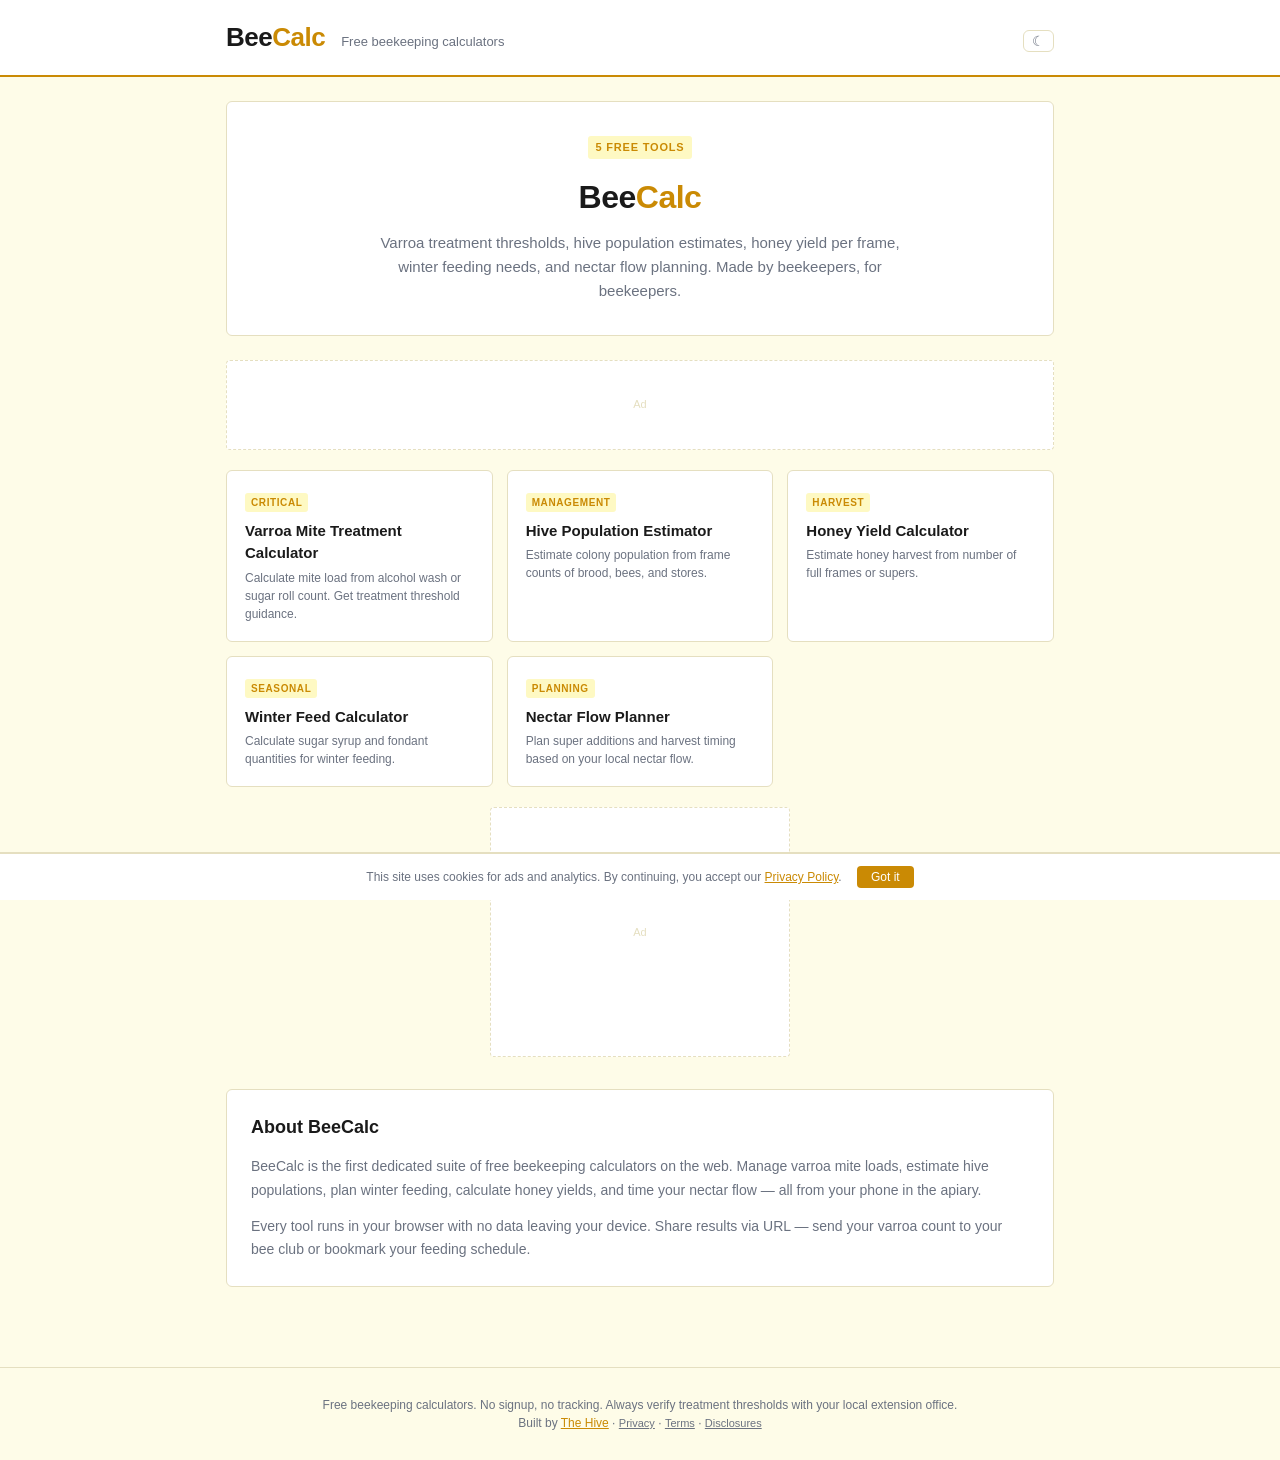
<file: index.html>
<!DOCTYPE html>
<html lang="en">
<head>
<meta charset="UTF-8">
<meta name="viewport" content="width=device-width, initial-scale=1.0">
<title>BeeCalc — Free Beekeeping Calculators</title>
<meta name="description" content="Free beekeeping calculators: varroa mite treatment, hive population, honey yield, winter feed, and nectar flow timing. No signup. Built for beekeepers.">
<meta property="og:title" content="BeeCalc — Free Beekeeping Calculators">
<meta property="og:description" content="Free beekeeping calculators: varroa mite treatment, hive population, honey yield, winter feed, and nectar flow timing. No signup. Built for beekeepers.">
<meta name="robots" content="index, follow">
<link rel="canonical" href="https://thehivemakes.github.io/hive-bee-calc/">
<!-- ADSENSE PLACEHOLDER -->
<!-- <script async src="https://pagead2.googlesyndication.com/pagead/js/adsbygoogle.js?client=ca-pub-XXXXXXXXXXXXXXXX" crossorigin="anonymous"></script> -->
<link rel="stylesheet" href="style.css">
<script type="application/ld+json">
{
  "@context": "https://schema.org",
  "@type": "WebSite",
  "name": "BeeCalc",
  "url": "https://thehivemakes.github.io/hive-bee-calc/",
  "description": "Free beekeeping calculators: varroa mite treatment, hive population, honey yield, winter feed, and nectar flow timing. No signup. Built for beekeepers."
}
</script>
</head>
<body>
<header>
  <div class="header-inner">
    <div class="logo">Bee<span>Calc</span></div>
    <div class="tagline">Free beekeeping calculators</div><button onclick="toggleTheme()" style="background:none;border:1px solid var(--border);border-radius:6px;padding:2px 8px;color:var(--muted);cursor:pointer;font-size:14px;margin-left:auto;" aria-label="Toggle dark mode">&#9790;</button>
  </div>
</header>
<main>
  <div class="hero">
    <div class="badge">5 Free Tools</div>
    <h1>Bee<span>Calc</span></h1>
    <p>Varroa treatment thresholds, hive population estimates, honey yield per frame, winter feeding needs, and nectar flow planning. Made by beekeepers, for beekeepers.</p>
  </div>
  <div class="ad-leaderboard" id="ad-top">Ad</div>
  <div class="tools-grid">
    <a href="varroa.html" class="tool-card">
      <div class="tool-card-tag">Critical</div>
      <h3>Varroa Mite Treatment Calculator</h3>
      <p>Calculate mite load from alcohol wash or sugar roll count. Get treatment threshold guidance.</p>
    </a>
    <a href="hive-population.html" class="tool-card">
      <div class="tool-card-tag">Management</div>
      <h3>Hive Population Estimator</h3>
      <p>Estimate colony population from frame counts of brood, bees, and stores.</p>
    </a>
    <a href="honey-yield.html" class="tool-card">
      <div class="tool-card-tag">Harvest</div>
      <h3>Honey Yield Calculator</h3>
      <p>Estimate honey harvest from number of full frames or supers.</p>
    </a>
    <a href="winter-feed.html" class="tool-card">
      <div class="tool-card-tag">Seasonal</div>
      <h3>Winter Feed Calculator</h3>
      <p>Calculate sugar syrup and fondant quantities for winter feeding.</p>
    </a>
    <a href="nectar-flow.html" class="tool-card">
      <div class="tool-card-tag">Planning</div>
      <h3>Nectar Flow Planner</h3>
      <p>Plan super additions and harvest timing based on your local nectar flow.</p>
    </a>
  </div>
  <div class="ad-rectangle" id="ad-mid">Ad</div>
  <div class="seo-section">
    <h2>About BeeCalc</h2>
    <p>BeeCalc is the first dedicated suite of free beekeeping calculators on the web. Manage varroa mite loads, estimate hive populations, plan winter feeding, calculate honey yields, and time your nectar flow — all from your phone in the apiary.</p><p>Every tool runs in your browser with no data leaving your device. Share results via URL — send your varroa count to your bee club or bookmark your feeding schedule.</p>
  </div>
</main>
<footer>
  Free beekeeping calculators. No signup, no tracking. Always verify treatment thresholds with your local extension office.
  <br>Built by <a href="https://thehivemakes.com" style="color:var(--accent)">The Hive</a> · <a href="https://thehivemakes.com/privacy.html" style="color:var(--muted);font-size:11px;">Privacy</a> · <a href="https://thehivemakes.com/terms.html" style="color:var(--muted);font-size:11px;">Terms</a> · <a href="https://thehivemakes.com/disclosures.html" style="color:var(--muted);font-size:11px;">Disclosures</a>
</footer>
<div id="cookie-banner" style="display:none;position:fixed;bottom:0;left:0;right:0;background:var(--card-bg);border-top:2px solid var(--border);padding:12px 16px;font-size:12px;color:var(--muted);text-align:center;z-index:9999;">This site uses cookies for ads and analytics. By continuing, you accept our <a href="https://thehivemakes.com/privacy.html" style="color:var(--accent)">Privacy Policy</a>. <button onclick="document.getElementById('cookie-banner').style.display='none';localStorage.setItem('cookie-ok','1');" style="margin-left:12px;padding:4px 14px;background:var(--accent);color:#fff;border:none;border-radius:4px;cursor:pointer;font-size:12px;">Got it</button></div>
<script>if(!localStorage.getItem('cookie-ok'))document.getElementById('cookie-banner').style.display='block';</script>
</body>
</html>
</file>
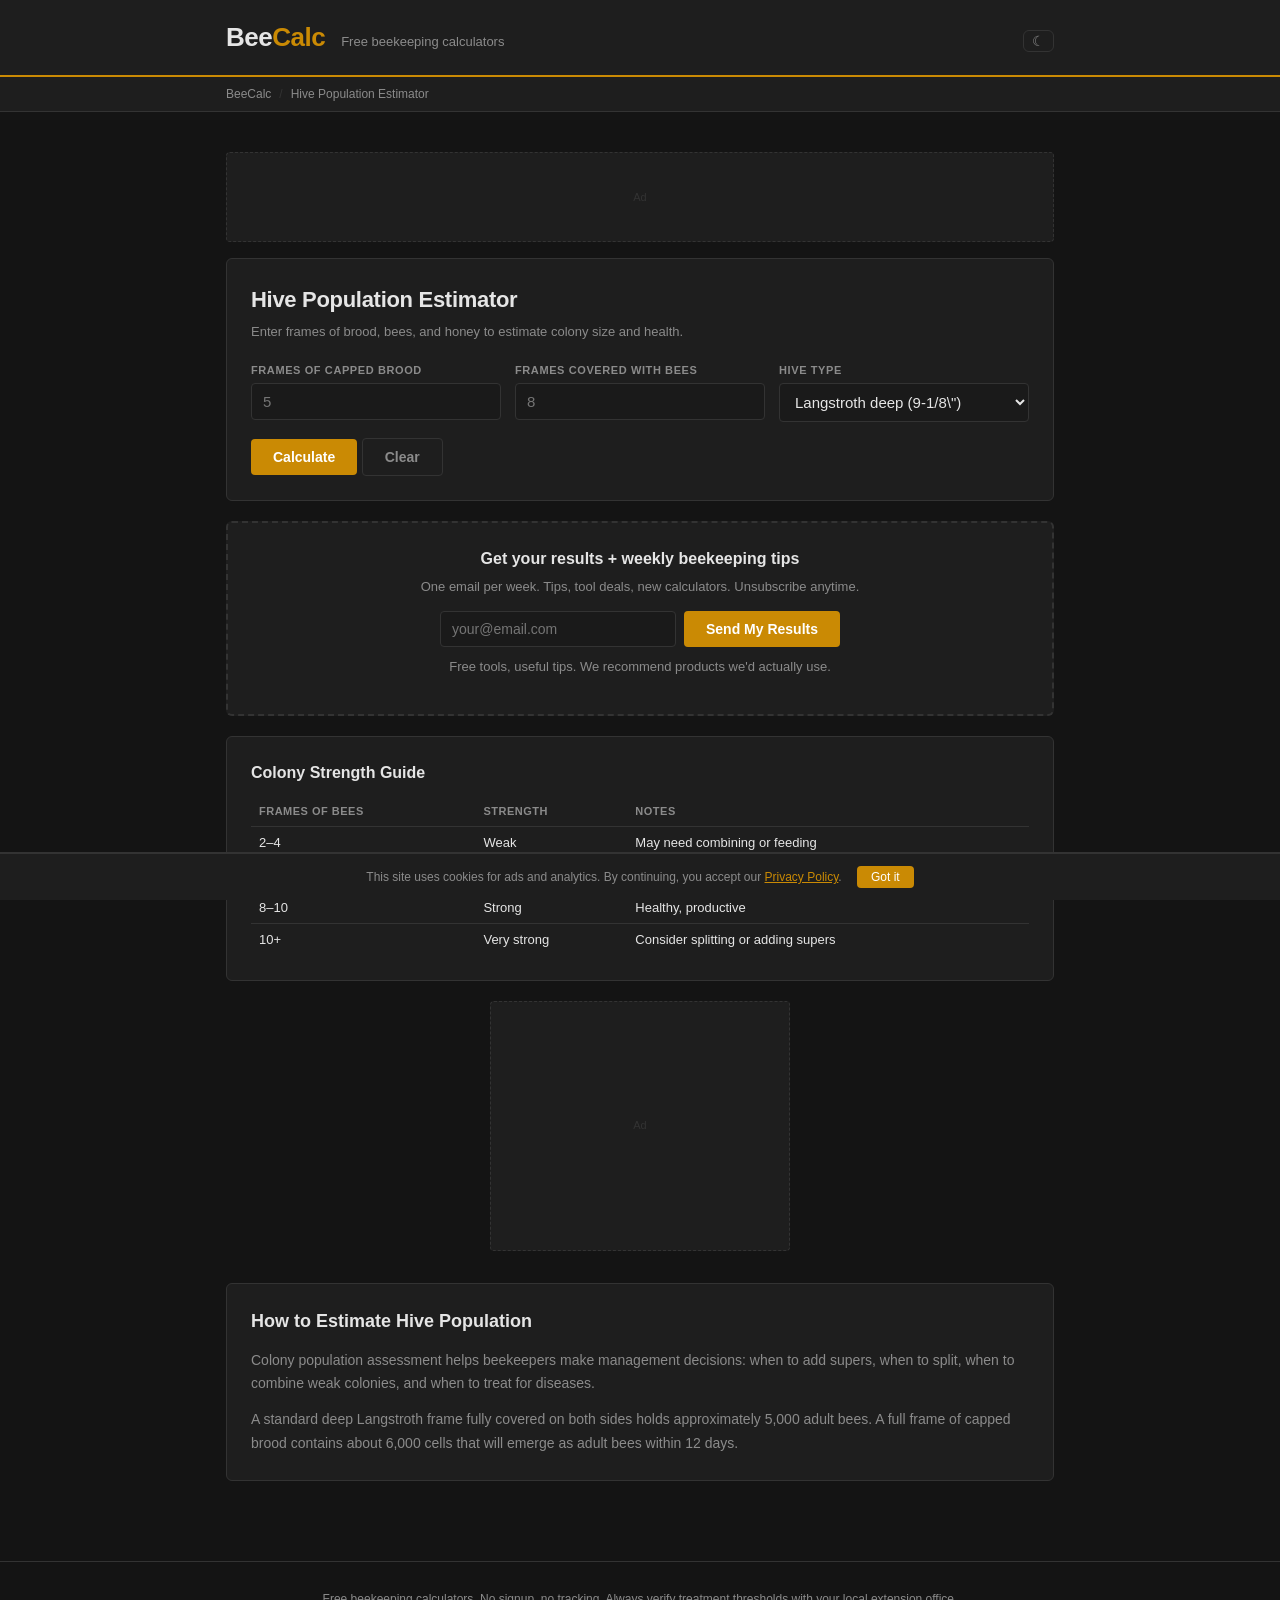
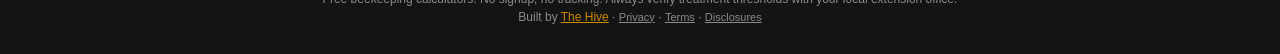
<file: hive-population.html>
<!DOCTYPE html>
<html lang="en">
<head>
<meta charset="UTF-8">
<meta name="viewport" content="width=device-width, initial-scale=1.0">
<title>Hive Population Estimator — BeeCalc</title>
<meta name="description" content="Hive population calculator. Estimate colony size from frame counts. Brood pattern, adult bees, and stores assessment. Free beekeeping tool.">
<meta property="og:title" content="Hive Population Estimator — BeeCalc">
<meta property="og:description" content="Hive population calculator. Estimate colony size from frame counts. Brood pattern, adult bees, and stores assessment. Free beekeeping tool.">
<meta name="robots" content="index, follow">
<link rel="canonical" href="https://thehivemakes.github.io/hive-bee-calc/hive-population.html">
<link rel="stylesheet" href="style.css">
<script src="js/calc-core.js"></script>
<script type="application/ld+json">
{
  "@context": "https://schema.org",
  "@type": "WebApplication",
  "name": "Hive Population Estimator",
  "url": "https://thehivemakes.github.io/hive-bee-calc/hive-population.html",
  "description": "Hive population calculator. Estimate colony size from frame counts. Brood pattern, adult bees, and stores assessment. Free beekeeping tool.",
  "applicationCategory": "UtilityApplication",
  "operatingSystem": "Any"
}
</script>
</head>
<body>
<header><div class="header-inner"><div class="logo">Bee<span>Calc</span></div><div class="tagline">Free beekeeping calculators</div><button onclick="toggleTheme()" style="background:none;border:1px solid var(--border);border-radius:6px;padding:2px 8px;color:var(--muted);cursor:pointer;font-size:14px;margin-left:auto;" aria-label="Toggle dark mode">&#9790;</button></div></header>
<nav><div class="nav-inner"><a href="index.html">BeeCalc</a><span class="sep">/</span><span>Hive Population Estimator</span></div></nav>
<main>
  <div class="ad-leaderboard" id="ad-top">Ad</div>
  <div class="card">
    <h1>Hive Population Estimator</h1>
    <p class="subtitle">Enter frames of brood, bees, and honey to estimate colony size and health.</p>
    <div class="form-grid">
      <div class="field">
        <label for="frames_brood">Frames of capped brood</label>
        <input type="number" id="frames_brood" min="0" step="0.5" placeholder="5">
      </div>
      <div class="field">
        <label for="frames_bees">Frames covered with bees</label>
        <input type="number" id="frames_bees" min="0" step="0.5" placeholder="8">
      </div>
      <div class="field">
        <label for="hive_type">Hive type</label>
        <select id="hive_type"><option value="deep">Langstroth deep (9-1/8\")</option><option value="medium">Langstroth medium (6-5/8\")</option><option value="top">Top bar</option></select>
      </div>
    </div>
    <button class="btn btn-primary" onclick="calculate()">Calculate</button>
    <button class="btn btn-ghost" onclick="clearAll()">Clear</button>
    <div class="result" id="result">
      <div class="result-row">
        <span class="result-label">Estimated adult bees</span>
        <span class="result-value" id="pop-adults">—</span>
      </div>
      <div class="result-row">
        <span class="result-label">Estimated brood cells</span>
        <span class="result-value" id="pop-brood">—</span>
      </div>
      <div class="result-row">
        <span class="result-label">Bees emerging in 12 days</span>
        <span class="result-value" id="pop-emerging">—</span>
      </div>
      <div class="result-row">
        <span class="result-label">Colony strength</span>
        <span class="result-value" id="pop-strength">—</span>
      </div>
      <div class="result-note">Deep frame: ~2,500 bees per side when fully covered (~5,000 per frame). ~6,000 cells per deep frame of capped brood. Medium frames are ~60% of deep frame values.</div>
      <div class="shop-links" style="margin-top:12px;padding-top:10px;border-top:1px solid var(--border);font-size:12px;color:var(--muted);">&#128722; Shop related: <a href="https://www.ebay.com/sch/i.html?_nkw=beekeeping+starter+kit&mkcid=1&mkrid=711-53200-19255-0&campid=5339147838&toolid=10001" target="_blank" rel="noopener" style="color:var(--accent);text-decoration:none;font-weight:600;">Beekeeping kits</a> &middot; <a href="https://www.ebay.com/sch/i.html?_nkw=beekeeping+suit&mkcid=1&mkrid=711-53200-19255-0&campid=5339147838&toolid=10001" target="_blank" rel="noopener" style="color:var(--accent);text-decoration:none;font-weight:600;">Bee suits</a> &middot; <a href="https://www.ebay.com/sch/i.html?_nkw=hive+tool+smoker&mkcid=1&mkrid=711-53200-19255-0&campid=5339147838&toolid=10001" target="_blank" rel="noopener" style="color:var(--accent);text-decoration:none;font-weight:600;">Hive tools</a><br><span style="font-size:10px;opacity:0.7;">Affiliate links — we may earn a commission at no cost to you. <a href="https://thehivemakes.com/disclosures.html" target="_blank" style="color:var(--muted);">Learn more</a></span></div>
    </div>
  </div>
  <div class="card email-capture">
    <h2>Get your results + weekly beekeeping tips</h2>
    <p>One email per week. Tips, tool deals, new calculators. Unsubscribe anytime.</p>
    <form method="POST" action="https://buttondown.com/api/emails/embed-subscribe/thehivemakes" class="capture-form">
      <input type="email" name="email" placeholder="your@email.com" required>
      <input type="hidden" name="tag" value="bee">
      <input type="hidden" name="metadata__source" value="hive-population">
      <button type="submit" class="btn btn-primary">Send My Results</button>
    </form>
    <p class="capture-note">Free tools, useful tips. We recommend products we'd actually use.</p>
  </div>
  <div class="card">
    <h2 style="font-size:16px;font-weight:700;margin-bottom:12px;">Colony Strength Guide</h2>
    <table class="ref-table" id="ref-table">
      <thead><tr><th>Frames of Bees</th><th>Strength</th><th>Notes</th></tr></thead>
      <tbody>
        <tr><td>2–4</td><td>Weak</td><td>May need combining or feeding</td></tr>
        <tr><td>5–7</td><td>Moderate</td><td>Building or post-swarm</td></tr>
        <tr><td>8–10</td><td>Strong</td><td>Healthy, productive</td></tr>
        <tr><td>10+</td><td>Very strong</td><td>Consider splitting or adding supers</td></tr>
      </tbody>
    </table>
  </div>
  <div class="ad-rectangle" id="ad-mid">Ad</div>
  <div class="seo-section">
    <h2>How to Estimate Hive Population</h2>
    <p>Colony population assessment helps beekeepers make management decisions: when to add supers, when to split, when to combine weak colonies, and when to treat for diseases.</p>
    <p>A standard deep Langstroth frame fully covered on both sides holds approximately 5,000 adult bees. A full frame of capped brood contains about 6,000 cells that will emerge as adult bees within 12 days.</p>
  </div>
</main>
<footer>Free beekeeping calculators. No signup, no tracking. Always verify treatment thresholds with your local extension office.<br>Built by <a href="https://thehivemakes.com" style="color:var(--accent)">The Hive</a> · <a href="https://thehivemakes.com/privacy.html" style="color:var(--muted);font-size:11px;">Privacy</a> · <a href="https://thehivemakes.com/terms.html" style="color:var(--muted);font-size:11px;">Terms</a> · <a href="https://thehivemakes.com/disclosures.html" style="color:var(--muted);font-size:11px;">Disclosures</a></footer>
<div id="cookie-banner" style="display:none;position:fixed;bottom:0;left:0;right:0;background:var(--card-bg);border-top:2px solid var(--border);padding:12px 16px;font-size:12px;color:var(--muted);text-align:center;z-index:9999;">This site uses cookies for ads and analytics. By continuing, you accept our <a href="https://thehivemakes.com/privacy.html" style="color:var(--accent)">Privacy Policy</a>. <button onclick="document.getElementById('cookie-banner').style.display='none';localStorage.setItem('cookie-ok','1');" style="margin-left:12px;padding:4px 14px;background:var(--accent);color:#fff;border:none;border-radius:4px;cursor:pointer;font-size:12px;">Got it</button></div>
<script>if(!localStorage.getItem('cookie-ok'))document.getElementById('cookie-banner').style.display='block';</script>
<script>

function calculate() {
  const brood = CalcCore.get('frames_brood');
  const bees = CalcCore.get('frames_bees');
  const type = CalcCore.getSelect('hive_type');
  if (isNaN(bees)||bees<0) return;

  const mult = type === 'deep' ? 1.0 : type === 'medium' ? 0.6 : 0.5;
  const beesPerFrame = 5000 * mult;
  const cellsPerFrame = 6000 * mult;

  const adults = Math.round(bees * beesPerFrame);
  const broodCells = Math.round((brood || 0) * cellsPerFrame);
  const emerging = Math.round(broodCells * 0.9);

  let strength;
  if (bees <= 4) strength = 'Weak \u2014 consider feeding, combining, or requeening';
  else if (bees <= 7) strength = 'Moderate \u2014 building or recovering, monitor closely';
  else if (bees <= 10) strength = 'Strong \u2014 healthy and productive';
  else strength = 'Very strong \u2014 consider adding supers or splitting';

  CalcCore.set('pop-adults', CalcCore.fmtInt(adults) + ' bees');
  CalcCore.set('pop-brood', CalcCore.fmtInt(broodCells) + ' cells');
  CalcCore.set('pop-emerging', '~' + CalcCore.fmtInt(emerging) + ' bees in next 12 days');
  CalcCore.set('pop-strength', strength);
  CalcCore.showResult();
  CalcCore.saveParams(['frames_brood','frames_bees','hive_type']);
}

function clearAll() {
  ["frames_brood", "frames_bees", "hive_type"].forEach(id => {
    const el = document.getElementById(id);
    if (el) el.value = el.defaultValue || '';
  });
  document.getElementById('result').classList.remove('visible');
  history.replaceState(null, '', window.location.pathname);
}

document.addEventListener('DOMContentLoaded', () => { if (window.location.search) calculate(); });
</script>
</body>
</html>
</file>
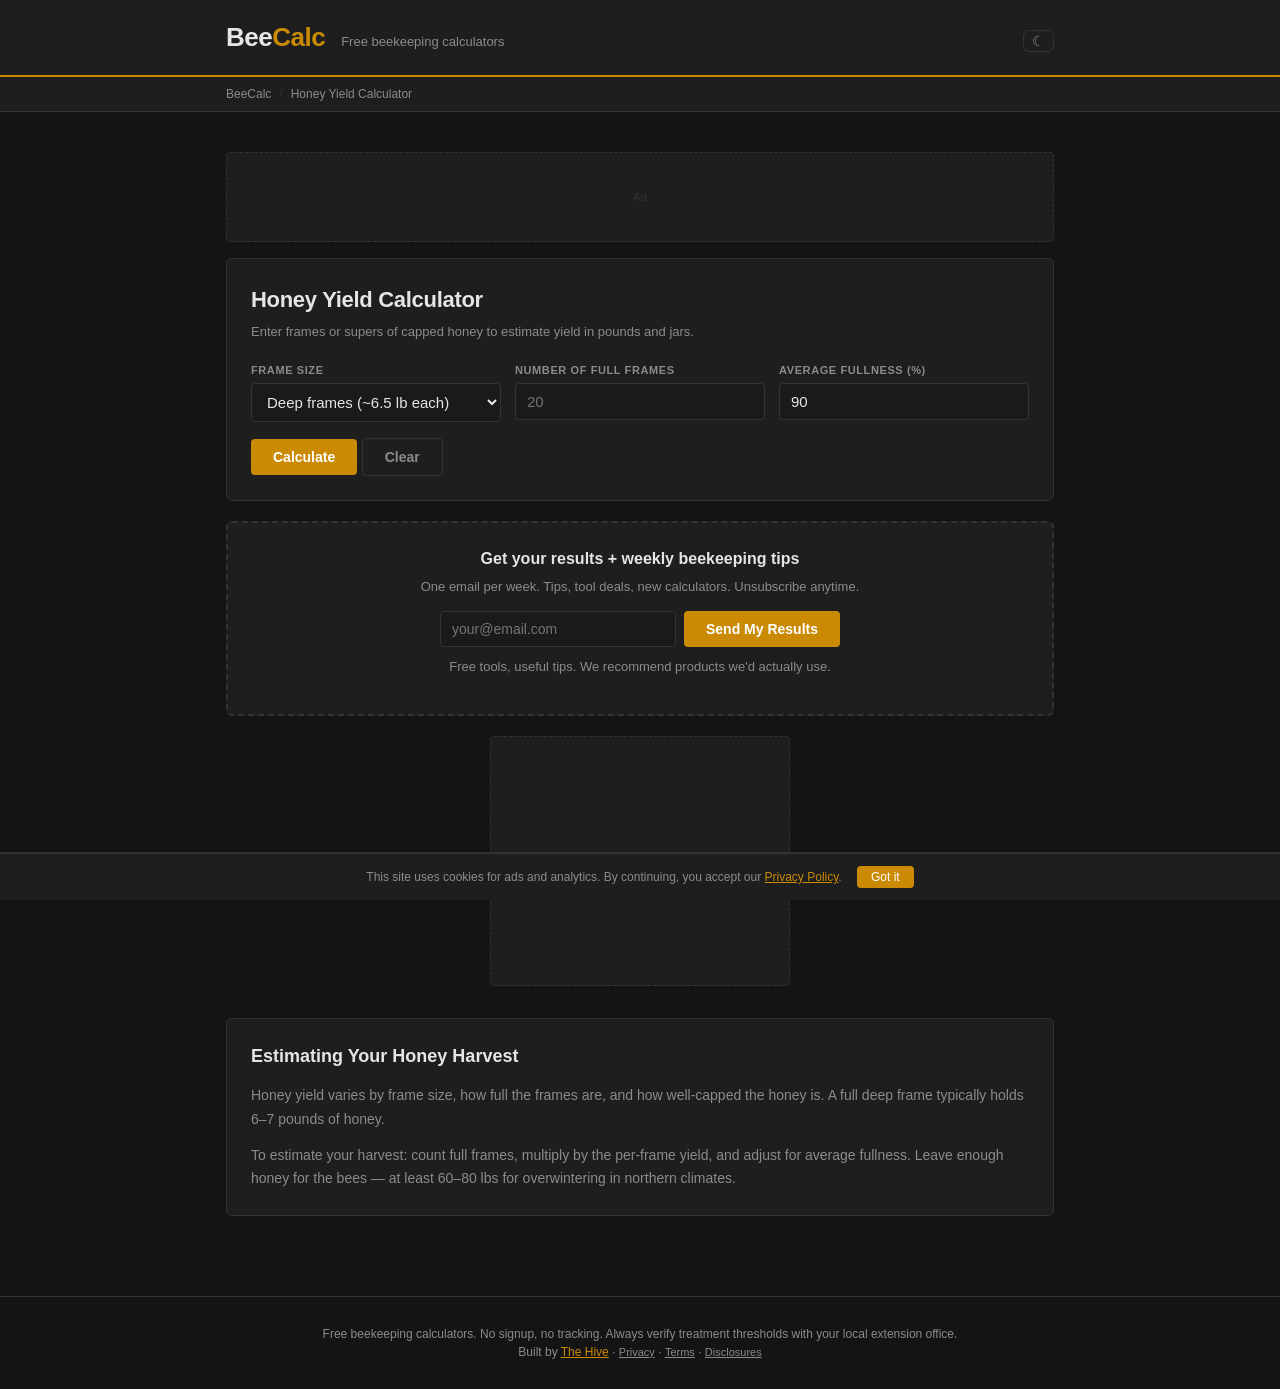
<file: honey-yield.html>
<!DOCTYPE html>
<html lang="en">
<head>
<meta charset="UTF-8">
<meta name="viewport" content="width=device-width, initial-scale=1.0">
<title>Honey Yield Calculator — BeeCalc</title>
<meta name="description" content="Honey yield calculator. Estimate pounds of honey from frame and super counts. Calculate jar quantities. Free beekeeping tool.">
<meta property="og:title" content="Honey Yield Calculator — BeeCalc">
<meta property="og:description" content="Honey yield calculator. Estimate pounds of honey from frame and super counts. Calculate jar quantities. Free beekeeping tool.">
<meta name="robots" content="index, follow">
<link rel="canonical" href="https://thehivemakes.github.io/hive-bee-calc/honey-yield.html">
<link rel="stylesheet" href="style.css">
<script src="js/calc-core.js"></script>
<script type="application/ld+json">
{
  "@context": "https://schema.org",
  "@type": "WebApplication",
  "name": "Honey Yield Calculator",
  "url": "https://thehivemakes.github.io/hive-bee-calc/honey-yield.html",
  "description": "Honey yield calculator. Estimate pounds of honey from frame and super counts. Calculate jar quantities. Free beekeeping tool.",
  "applicationCategory": "UtilityApplication",
  "operatingSystem": "Any"
}
</script>
</head>
<body>
<header><div class="header-inner"><div class="logo">Bee<span>Calc</span></div><div class="tagline">Free beekeeping calculators</div><button onclick="toggleTheme()" style="background:none;border:1px solid var(--border);border-radius:6px;padding:2px 8px;color:var(--muted);cursor:pointer;font-size:14px;margin-left:auto;" aria-label="Toggle dark mode">&#9790;</button></div></header>
<nav><div class="nav-inner"><a href="index.html">BeeCalc</a><span class="sep">/</span><span>Honey Yield Calculator</span></div></nav>
<main>
  <div class="ad-leaderboard" id="ad-top">Ad</div>
  <div class="card">
    <h1>Honey Yield Calculator</h1>
    <p class="subtitle">Enter frames or supers of capped honey to estimate yield in pounds and jars.</p>
    <div class="form-grid">
      <div class="field">
        <label for="frame_type">Frame size</label>
        <select id="frame_type"><option value="deep">Deep frames (~6.5 lb each)</option><option value="medium">Medium frames (~4 lb each)</option><option value="shallow">Shallow frames (~2.5 lb each)</option></select>
      </div>
      <div class="field">
        <label for="num_frames">Number of full frames</label>
        <input type="number" id="num_frames" min="1" step="1" placeholder="20">
      </div>
      <div class="field">
        <label for="fullness">Average fullness (%)</label>
        <input type="number" id="fullness" step="5" placeholder="90" value="90">
      </div>
    </div>
    <button class="btn btn-primary" onclick="calculate()">Calculate</button>
    <button class="btn btn-ghost" onclick="clearAll()">Clear</button>
    <div class="result" id="result">
      <div class="result-row">
        <span class="result-label">Estimated honey (lbs)</span>
        <span class="result-value" id="hy-lbs">—</span>
      </div>
      <div class="result-row">
        <span class="result-label">Estimated honey (kg)</span>
        <span class="result-value" id="hy-kg">—</span>
      </div>
      <div class="result-row">
        <span class="result-label">Jars (1 lb / 16 oz)</span>
        <span class="result-value" id="hy-jars-1lb">—</span>
      </div>
      <div class="result-row">
        <span class="result-label">Jars (12 oz)</span>
        <span class="result-value" id="hy-jars-12oz">—</span>
      </div>
      <div class="result-row">
        <span class="result-label">Jars (8 oz bears)</span>
        <span class="result-value" id="hy-jars-8oz">—</span>
      </div>
      <div class="result-note">Typical yield per deep frame: 6–7 lbs. Medium: 3.5–4.5 lbs. Shallow: 2–3 lbs. These assume well-capped frames. Honey weighs about 12 lbs per gallon.</div>
      <div class="shop-links" style="margin-top:12px;padding-top:10px;border-top:1px solid var(--border);font-size:12px;color:var(--muted);">&#128722; Shop related: <a href="https://www.ebay.com/sch/i.html?_nkw=beekeeping+starter+kit&mkcid=1&mkrid=711-53200-19255-0&campid=5339147838&toolid=10001" target="_blank" rel="noopener" style="color:var(--accent);text-decoration:none;font-weight:600;">Beekeeping kits</a> &middot; <a href="https://www.ebay.com/sch/i.html?_nkw=beekeeping+suit&mkcid=1&mkrid=711-53200-19255-0&campid=5339147838&toolid=10001" target="_blank" rel="noopener" style="color:var(--accent);text-decoration:none;font-weight:600;">Bee suits</a> &middot; <a href="https://www.ebay.com/sch/i.html?_nkw=hive+tool+smoker&mkcid=1&mkrid=711-53200-19255-0&campid=5339147838&toolid=10001" target="_blank" rel="noopener" style="color:var(--accent);text-decoration:none;font-weight:600;">Hive tools</a><br><span style="font-size:10px;opacity:0.7;">Affiliate links — we may earn a commission at no cost to you. <a href="https://thehivemakes.com/disclosures.html" target="_blank" style="color:var(--muted);">Learn more</a></span></div>
    </div>
  </div>
  <div class="card email-capture">
    <h2>Get your results + weekly beekeeping tips</h2>
    <p>One email per week. Tips, tool deals, new calculators. Unsubscribe anytime.</p>
    <form method="POST" action="https://buttondown.com/api/emails/embed-subscribe/thehivemakes" class="capture-form">
      <input type="email" name="email" placeholder="your@email.com" required>
      <input type="hidden" name="tag" value="bee">
      <input type="hidden" name="metadata__source" value="honey-yield">
      <button type="submit" class="btn btn-primary">Send My Results</button>
    </form>
    <p class="capture-note">Free tools, useful tips. We recommend products we'd actually use.</p>
  </div>

  <div class="ad-rectangle" id="ad-mid">Ad</div>
  <div class="seo-section">
    <h2>Estimating Your Honey Harvest</h2>
    <p>Honey yield varies by frame size, how full the frames are, and how well-capped the honey is. A full deep frame typically holds 6–7 pounds of honey.</p>
    <p>To estimate your harvest: count full frames, multiply by the per-frame yield, and adjust for average fullness. Leave enough honey for the bees — at least 60–80 lbs for overwintering in northern climates.</p>
  </div>
</main>
<footer>Free beekeeping calculators. No signup, no tracking. Always verify treatment thresholds with your local extension office.<br>Built by <a href="https://thehivemakes.com" style="color:var(--accent)">The Hive</a> · <a href="https://thehivemakes.com/privacy.html" style="color:var(--muted);font-size:11px;">Privacy</a> · <a href="https://thehivemakes.com/terms.html" style="color:var(--muted);font-size:11px;">Terms</a> · <a href="https://thehivemakes.com/disclosures.html" style="color:var(--muted);font-size:11px;">Disclosures</a></footer>
<div id="cookie-banner" style="display:none;position:fixed;bottom:0;left:0;right:0;background:var(--card-bg);border-top:2px solid var(--border);padding:12px 16px;font-size:12px;color:var(--muted);text-align:center;z-index:9999;">This site uses cookies for ads and analytics. By continuing, you accept our <a href="https://thehivemakes.com/privacy.html" style="color:var(--accent)">Privacy Policy</a>. <button onclick="document.getElementById('cookie-banner').style.display='none';localStorage.setItem('cookie-ok','1');" style="margin-left:12px;padding:4px 14px;background:var(--accent);color:#fff;border:none;border-radius:4px;cursor:pointer;font-size:12px;">Got it</button></div>
<script>if(!localStorage.getItem('cookie-ok'))document.getElementById('cookie-banner').style.display='block';</script>
<script>

function calculate() {
  const type = CalcCore.getSelect('frame_type');
  const frames = CalcCore.get('num_frames');
  const full = (CalcCore.get('fullness') || 100) / 100;
  if (isNaN(frames)||frames<=0) return;

  const lbsPerFrame = type === 'deep' ? 6.5 : type === 'medium' ? 4.0 : 2.5;
  const totalLbs = frames * lbsPerFrame * full;
  const kg = totalLbs * 0.4536;

  CalcCore.set('hy-lbs', CalcCore.fmt(totalLbs, 1) + ' lbs');
  CalcCore.set('hy-kg', CalcCore.fmt(kg, 1) + ' kg');
  CalcCore.set('hy-jars-1lb', CalcCore.fmtInt(Math.floor(totalLbs)) + ' jars');
  CalcCore.set('hy-jars-12oz', CalcCore.fmtInt(Math.floor(totalLbs * 16 / 12)) + ' jars');
  CalcCore.set('hy-jars-8oz', CalcCore.fmtInt(Math.floor(totalLbs * 16 / 8)) + ' jars');
  CalcCore.showResult();
  CalcCore.saveParams(['frame_type','num_frames','fullness']);
}

function clearAll() {
  ["frame_type", "num_frames", "fullness"].forEach(id => {
    const el = document.getElementById(id);
    if (el) el.value = el.defaultValue || '';
  });
  document.getElementById('result').classList.remove('visible');
  history.replaceState(null, '', window.location.pathname);
}

document.addEventListener('DOMContentLoaded', () => { if (window.location.search) calculate(); });
</script>
</body>
</html>
</file>
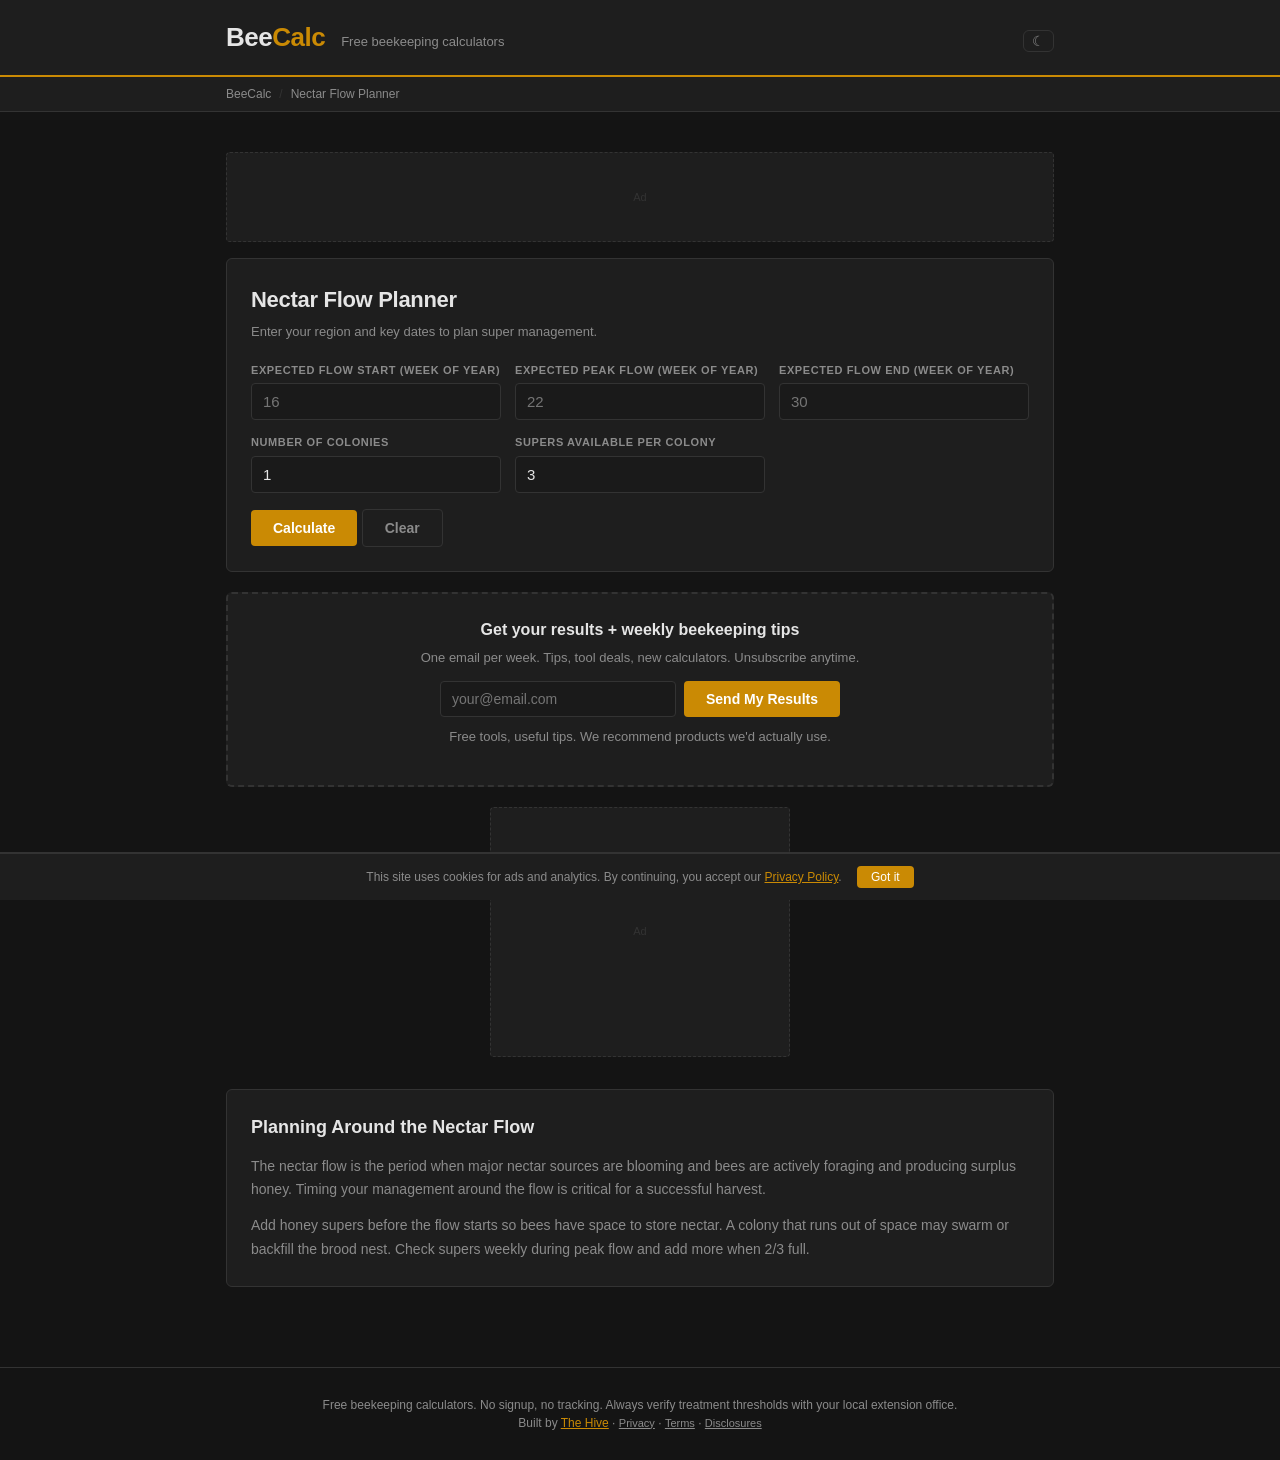
<file: nectar-flow.html>
<!DOCTYPE html>
<html lang="en">
<head>
<meta charset="UTF-8">
<meta name="viewport" content="width=device-width, initial-scale=1.0">
<title>Nectar Flow Planner — BeeCalc</title>
<meta name="description" content="Nectar flow planning calculator for beekeepers. Time super additions and harvest based on regional flow patterns. Free tool.">
<meta property="og:title" content="Nectar Flow Planner — BeeCalc">
<meta property="og:description" content="Nectar flow planning calculator for beekeepers. Time super additions and harvest based on regional flow patterns. Free tool.">
<meta name="robots" content="index, follow">
<link rel="canonical" href="https://thehivemakes.github.io/hive-bee-calc/nectar-flow.html">
<link rel="stylesheet" href="style.css">
<script src="js/calc-core.js"></script>
<script type="application/ld+json">
{
  "@context": "https://schema.org",
  "@type": "WebApplication",
  "name": "Nectar Flow Planner",
  "url": "https://thehivemakes.github.io/hive-bee-calc/nectar-flow.html",
  "description": "Nectar flow planning calculator for beekeepers. Time super additions and harvest based on regional flow patterns. Free tool.",
  "applicationCategory": "UtilityApplication",
  "operatingSystem": "Any"
}
</script>
</head>
<body>
<header><div class="header-inner"><div class="logo">Bee<span>Calc</span></div><div class="tagline">Free beekeeping calculators</div><button onclick="toggleTheme()" style="background:none;border:1px solid var(--border);border-radius:6px;padding:2px 8px;color:var(--muted);cursor:pointer;font-size:14px;margin-left:auto;" aria-label="Toggle dark mode">&#9790;</button></div></header>
<nav><div class="nav-inner"><a href="index.html">BeeCalc</a><span class="sep">/</span><span>Nectar Flow Planner</span></div></nav>
<main>
  <div class="ad-leaderboard" id="ad-top">Ad</div>
  <div class="card">
    <h1>Nectar Flow Planner</h1>
    <p class="subtitle">Enter your region and key dates to plan super management.</p>
    <div class="form-grid">
      <div class="field">
        <label for="flow_start">Expected flow start (week of year)</label>
        <input type="number" id="flow_start" min="1" max="52" step="1" placeholder="16">
      </div>
      <div class="field">
        <label for="flow_peak">Expected peak flow (week of year)</label>
        <input type="number" id="flow_peak" min="1" max="52" step="1" placeholder="22">
      </div>
      <div class="field">
        <label for="flow_end">Expected flow end (week of year)</label>
        <input type="number" id="flow_end" min="1" max="52" step="1" placeholder="30">
      </div>
      <div class="field">
        <label for="num_colonies">Number of colonies</label>
        <input type="number" id="num_colonies" min="1" step="1" placeholder="4" value="1">
      </div>
      <div class="field">
        <label for="supers_per">Supers available per colony</label>
        <input type="number" id="supers_per" min="1" step="1" placeholder="3" value="3">
      </div>
    </div>
    <button class="btn btn-primary" onclick="calculate()">Calculate</button>
    <button class="btn btn-ghost" onclick="clearAll()">Clear</button>
    <div class="result" id="result">
      <div class="result-row">
        <span class="result-label">Flow duration</span>
        <span class="result-value" id="nf-duration">—</span>
      </div>
      <div class="result-row">
        <span class="result-label">Add first super by</span>
        <span class="result-value" id="nf-add-super">—</span>
      </div>
      <div class="result-row">
        <span class="result-label">Check/add supers every</span>
        <span class="result-value" id="nf-check">—</span>
      </div>
      <div class="result-row">
        <span class="result-label">Harvest window</span>
        <span class="result-value" id="nf-harvest">—</span>
      </div>
      <div class="result-row">
        <span class="result-label">Total supers needed</span>
        <span class="result-value" id="nf-total-supers">—</span>
      </div>
      <div class="result-note">Add first super 2 weeks before expected flow start. Check weekly during flow — add a super when the current one is 2/3 full. Harvest within 2 weeks of flow end to prevent robbing.</div>
      <div class="shop-links" style="margin-top:12px;padding-top:10px;border-top:1px solid var(--border);font-size:12px;color:var(--muted);">&#128722; Shop related: <a href="https://www.ebay.com/sch/i.html?_nkw=beekeeping+starter+kit&mkcid=1&mkrid=711-53200-19255-0&campid=5339147838&toolid=10001" target="_blank" rel="noopener" style="color:var(--accent);text-decoration:none;font-weight:600;">Beekeeping kits</a> &middot; <a href="https://www.ebay.com/sch/i.html?_nkw=beekeeping+suit&mkcid=1&mkrid=711-53200-19255-0&campid=5339147838&toolid=10001" target="_blank" rel="noopener" style="color:var(--accent);text-decoration:none;font-weight:600;">Bee suits</a> &middot; <a href="https://www.ebay.com/sch/i.html?_nkw=hive+tool+smoker&mkcid=1&mkrid=711-53200-19255-0&campid=5339147838&toolid=10001" target="_blank" rel="noopener" style="color:var(--accent);text-decoration:none;font-weight:600;">Hive tools</a><br><span style="font-size:10px;opacity:0.7;">Affiliate links — we may earn a commission at no cost to you. <a href="https://thehivemakes.com/disclosures.html" target="_blank" style="color:var(--muted);">Learn more</a></span></div>
    </div>
  </div>
  <div class="card email-capture">
    <h2>Get your results + weekly beekeeping tips</h2>
    <p>One email per week. Tips, tool deals, new calculators. Unsubscribe anytime.</p>
    <form method="POST" action="https://buttondown.com/api/emails/embed-subscribe/thehivemakes" class="capture-form">
      <input type="email" name="email" placeholder="your@email.com" required>
      <input type="hidden" name="tag" value="bee">
      <input type="hidden" name="metadata__source" value="nectar-flow">
      <button type="submit" class="btn btn-primary">Send My Results</button>
    </form>
    <p class="capture-note">Free tools, useful tips. We recommend products we'd actually use.</p>
  </div>

  <div class="ad-rectangle" id="ad-mid">Ad</div>
  <div class="seo-section">
    <h2>Planning Around the Nectar Flow</h2>
    <p>The nectar flow is the period when major nectar sources are blooming and bees are actively foraging and producing surplus honey. Timing your management around the flow is critical for a successful harvest.</p>
    <p>Add honey supers before the flow starts so bees have space to store nectar. A colony that runs out of space may swarm or backfill the brood nest. Check supers weekly during peak flow and add more when 2/3 full.</p>
  </div>
</main>
<footer>Free beekeeping calculators. No signup, no tracking. Always verify treatment thresholds with your local extension office.<br>Built by <a href="https://thehivemakes.com" style="color:var(--accent)">The Hive</a> · <a href="https://thehivemakes.com/privacy.html" style="color:var(--muted);font-size:11px;">Privacy</a> · <a href="https://thehivemakes.com/terms.html" style="color:var(--muted);font-size:11px;">Terms</a> · <a href="https://thehivemakes.com/disclosures.html" style="color:var(--muted);font-size:11px;">Disclosures</a></footer>
<div id="cookie-banner" style="display:none;position:fixed;bottom:0;left:0;right:0;background:var(--card-bg);border-top:2px solid var(--border);padding:12px 16px;font-size:12px;color:var(--muted);text-align:center;z-index:9999;">This site uses cookies for ads and analytics. By continuing, you accept our <a href="https://thehivemakes.com/privacy.html" style="color:var(--accent)">Privacy Policy</a>. <button onclick="document.getElementById('cookie-banner').style.display='none';localStorage.setItem('cookie-ok','1');" style="margin-left:12px;padding:4px 14px;background:var(--accent);color:#fff;border:none;border-radius:4px;cursor:pointer;font-size:12px;">Got it</button></div>
<script>if(!localStorage.getItem('cookie-ok'))document.getElementById('cookie-banner').style.display='block';</script>
<script>

function calculate() {
  const start = CalcCore.get('flow_start');
  const peak = CalcCore.get('flow_peak');
  const end = CalcCore.get('flow_end');
  const colonies = CalcCore.get('num_colonies') || 1;
  const supers = CalcCore.get('supers_per') || 3;
  if (isNaN(start)||isNaN(end)||start>=end) return;

  const duration = end - start;
  const addBy = Math.max(1, start - 2);
  const harvestStart = end;
  const harvestEnd = end + 2;

  function weekToDate(w) {
    const months = ['Jan','Feb','Mar','Apr','May','Jun','Jul','Aug','Sep','Oct','Nov','Dec'];
    const day = ((w-1) * 7) % 365;
    const m = Math.floor(day / 30.44);
    const d = Math.round(day % 30.44) + 1;
    return months[Math.min(m,11)] + ' ' + d;
  }

  CalcCore.set('nf-duration', duration + ' weeks (' + weekToDate(start) + ' \u2013 ' + weekToDate(end) + ')');
  CalcCore.set('nf-add-super', 'Week ' + addBy + ' (' + weekToDate(addBy) + ')');
  CalcCore.set('nf-check', '7\u201310 days during flow. Add super when current is 2/3 full.');
  CalcCore.set('nf-harvest', weekToDate(harvestStart) + ' \u2013 ' + weekToDate(harvestEnd) + ' (within 2 weeks of flow end)');
  CalcCore.set('nf-total-supers', (colonies * supers) + ' supers total (' + supers + ' per colony \u00d7 ' + colonies + ' colonies)');
  CalcCore.showResult();
  CalcCore.saveParams(['flow_start','flow_peak','flow_end','num_colonies','supers_per']);
}

function clearAll() {
  ["flow_start", "flow_peak", "flow_end", "num_colonies", "supers_per"].forEach(id => {
    const el = document.getElementById(id);
    if (el) el.value = el.defaultValue || '';
  });
  document.getElementById('result').classList.remove('visible');
  history.replaceState(null, '', window.location.pathname);
}

document.addEventListener('DOMContentLoaded', () => { if (window.location.search) calculate(); });
</script>
</body>
</html>
</file>
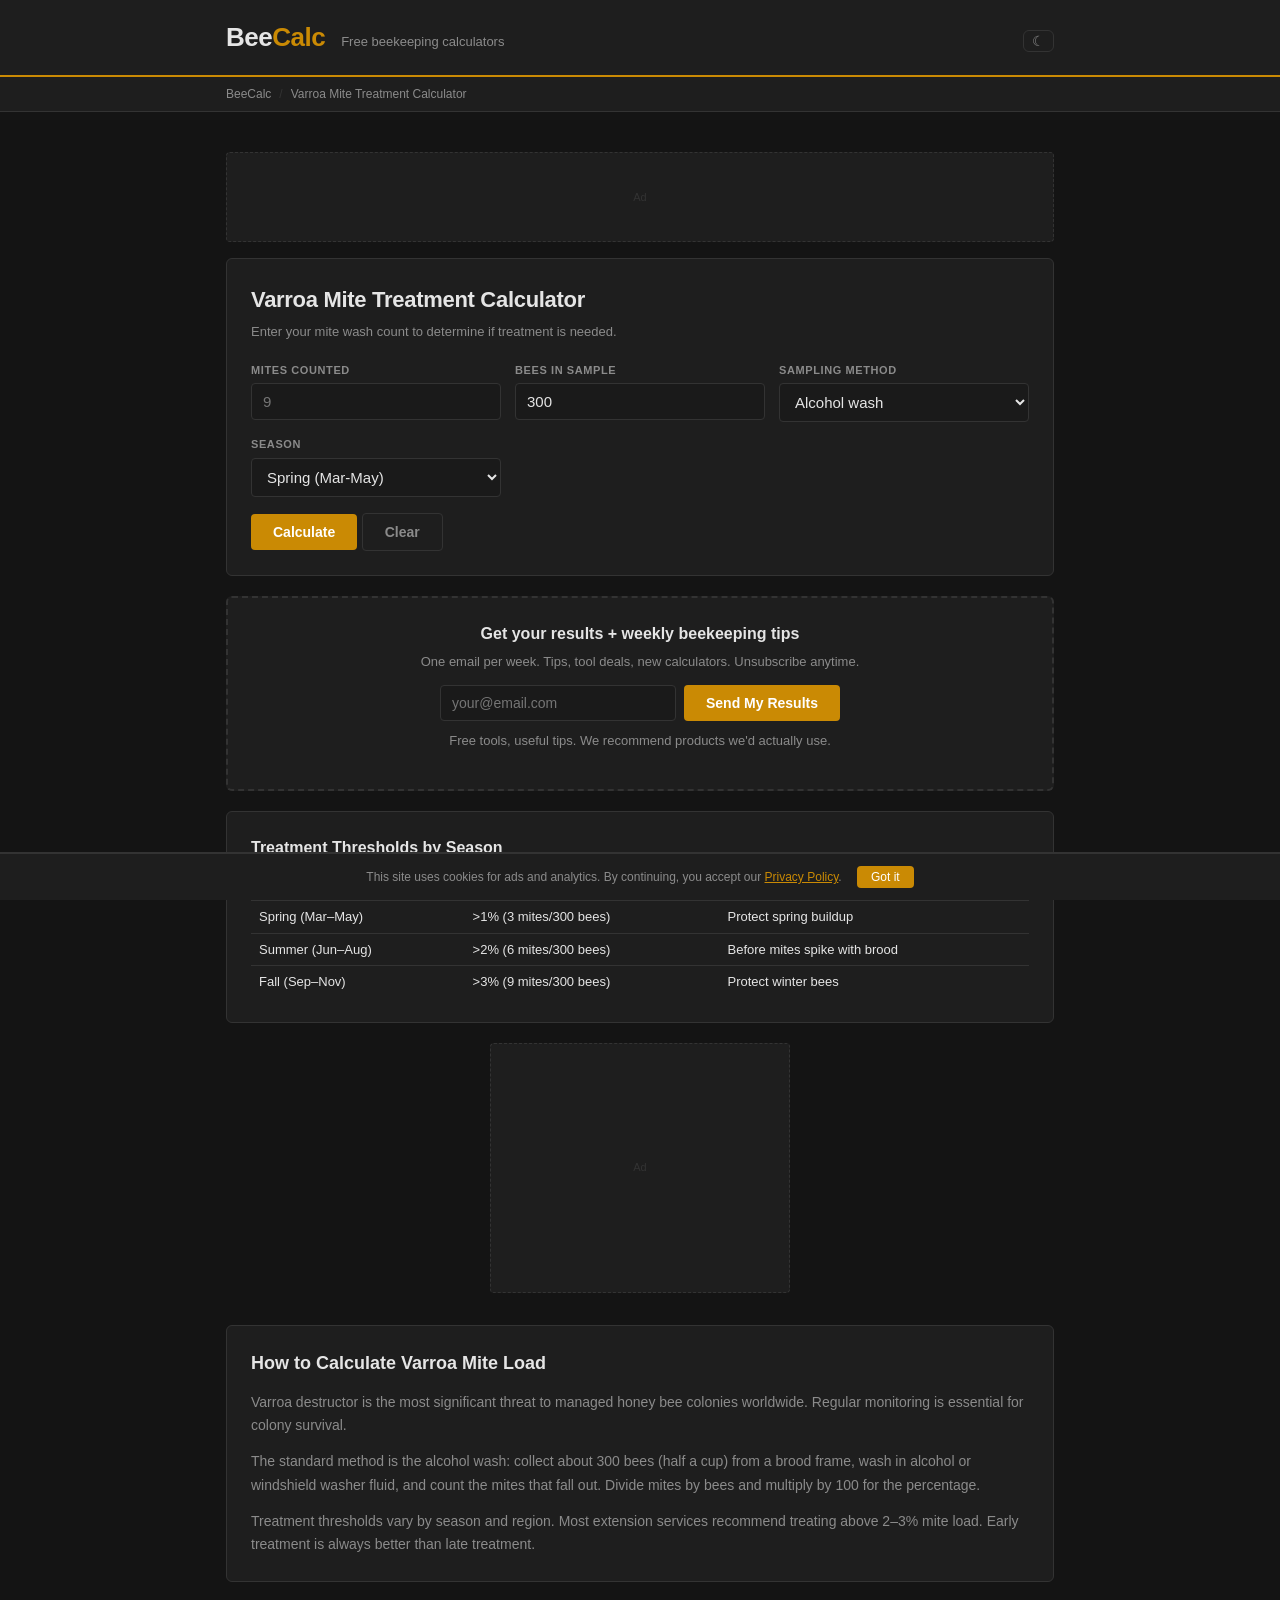
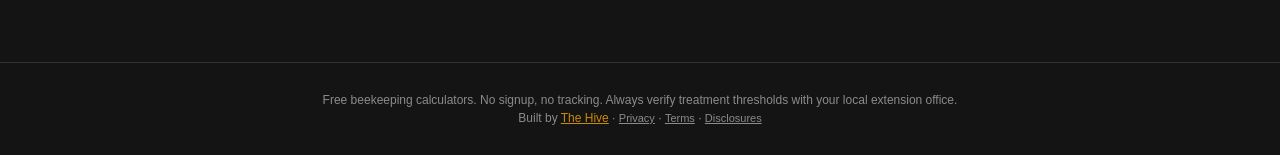
<file: varroa.html>
<!DOCTYPE html>
<html lang="en">
<head>
<meta charset="UTF-8">
<meta name="viewport" content="width=device-width, initial-scale=1.0">
<title>Varroa Mite Treatment Calculator — BeeCalc</title>
<meta name="description" content="Varroa mite calculator for beekeepers. Enter alcohol wash or sugar roll count to find mite load percentage and treatment threshold. Free tool.">
<meta property="og:title" content="Varroa Mite Treatment Calculator — BeeCalc">
<meta property="og:description" content="Varroa mite calculator for beekeepers. Enter alcohol wash or sugar roll count to find mite load percentage and treatment threshold. Free tool.">
<meta name="robots" content="index, follow">
<link rel="canonical" href="https://thehivemakes.github.io/hive-bee-calc/varroa.html">
<link rel="stylesheet" href="style.css">
<script src="js/calc-core.js"></script>
<script type="application/ld+json">
{
  "@context": "https://schema.org",
  "@type": "WebApplication",
  "name": "Varroa Mite Treatment Calculator",
  "url": "https://thehivemakes.github.io/hive-bee-calc/varroa.html",
  "description": "Varroa mite calculator for beekeepers. Enter alcohol wash or sugar roll count to find mite load percentage and treatment threshold. Free tool.",
  "applicationCategory": "UtilityApplication",
  "operatingSystem": "Any"
}
</script>
</head>
<body>
<header><div class="header-inner"><div class="logo">Bee<span>Calc</span></div><div class="tagline">Free beekeeping calculators</div><button onclick="toggleTheme()" style="background:none;border:1px solid var(--border);border-radius:6px;padding:2px 8px;color:var(--muted);cursor:pointer;font-size:14px;margin-left:auto;" aria-label="Toggle dark mode">&#9790;</button></div></header>
<nav><div class="nav-inner"><a href="index.html">BeeCalc</a><span class="sep">/</span><span>Varroa Mite Treatment Calculator</span></div></nav>
<main>
  <div class="ad-leaderboard" id="ad-top">Ad</div>
  <div class="card">
    <h1>Varroa Mite Treatment Calculator</h1>
    <p class="subtitle">Enter your mite wash count to determine if treatment is needed.</p>
    <div class="form-grid">
      <div class="field">
        <label for="mite_count">Mites counted</label>
        <input type="number" id="mite_count" min="0" step="1" placeholder="9">
      </div>
      <div class="field">
        <label for="bee_count">Bees in sample</label>
        <input type="number" id="bee_count" min="100" step="1" placeholder="300" value="300">
      </div>
      <div class="field">
        <label for="method">Sampling method</label>
        <select id="method"><option value="alcohol">Alcohol wash</option><option value="sugar">Sugar roll</option><option value="sticky">Sticky board (24hr)</option></select>
      </div>
      <div class="field">
        <label for="season">Season</label>
        <select id="season"><option value="spring">Spring (Mar-May)</option><option value="summer">Summer (Jun-Aug)</option><option value="fall">Fall (Sep-Nov)</option></select>
      </div>
    </div>
    <button class="btn btn-primary" onclick="calculate()">Calculate</button>
    <button class="btn btn-ghost" onclick="clearAll()">Clear</button>
    <div class="result" id="result">
      <div class="result-row">
        <span class="result-label">Mite load (%)</span>
        <span class="result-value" id="var-pct">—</span>
      </div>
      <div class="result-row">
        <span class="result-label">Mites per 100 bees</span>
        <span class="result-value" id="var-per100">—</span>
      </div>
      <div class="result-row">
        <span class="result-label">Treatment threshold</span>
        <span class="result-value" id="var-threshold">—</span>
      </div>
      <div class="result-row">
        <span class="result-label">Recommended action</span>
        <span class="result-value" id="var-action">—</span>
      </div>
      <div class="result-note">Standard sample: 300 bees (≈½ cup). Alcohol wash is most accurate. Treatment thresholds: Spring >1%, Summer >2%, Fall >3% (Honey Bee Health Coalition guidelines).</div>
      <div class="shop-links" style="margin-top:12px;padding-top:10px;border-top:1px solid var(--border);font-size:12px;color:var(--muted);">&#128722; Shop related: <a href="https://www.ebay.com/sch/i.html?_nkw=beekeeping+starter+kit&mkcid=1&mkrid=711-53200-19255-0&campid=5339147838&toolid=10001" target="_blank" rel="noopener" style="color:var(--accent);text-decoration:none;font-weight:600;">Beekeeping kits</a> &middot; <a href="https://www.ebay.com/sch/i.html?_nkw=beekeeping+suit&mkcid=1&mkrid=711-53200-19255-0&campid=5339147838&toolid=10001" target="_blank" rel="noopener" style="color:var(--accent);text-decoration:none;font-weight:600;">Bee suits</a> &middot; <a href="https://www.ebay.com/sch/i.html?_nkw=hive+tool+smoker&mkcid=1&mkrid=711-53200-19255-0&campid=5339147838&toolid=10001" target="_blank" rel="noopener" style="color:var(--accent);text-decoration:none;font-weight:600;">Hive tools</a><br><span style="font-size:10px;opacity:0.7;">Affiliate links — we may earn a commission at no cost to you. <a href="https://thehivemakes.com/disclosures.html" target="_blank" style="color:var(--muted);">Learn more</a></span></div>
    </div>
  </div>
  <div class="card email-capture">
    <h2>Get your results + weekly beekeeping tips</h2>
    <p>One email per week. Tips, tool deals, new calculators. Unsubscribe anytime.</p>
    <form method="POST" action="https://buttondown.com/api/emails/embed-subscribe/thehivemakes" class="capture-form">
      <input type="email" name="email" placeholder="your@email.com" required>
      <input type="hidden" name="tag" value="bee">
      <input type="hidden" name="metadata__source" value="varroa">
      <button type="submit" class="btn btn-primary">Send My Results</button>
    </form>
    <p class="capture-note">Free tools, useful tips. We recommend products we'd actually use.</p>
  </div>
  <div class="card">
    <h2 style="font-size:16px;font-weight:700;margin-bottom:12px;">Treatment Thresholds by Season</h2>
    <table class="ref-table" id="ref-table">
      <thead><tr><th>Season</th><th>Threshold</th><th>Why</th></tr></thead>
      <tbody>
        <tr><td>Spring (Mar–May)</td><td>>1% (3 mites/300 bees)</td><td>Protect spring buildup</td></tr>
        <tr><td>Summer (Jun–Aug)</td><td>>2% (6 mites/300 bees)</td><td>Before mites spike with brood</td></tr>
        <tr><td>Fall (Sep–Nov)</td><td>>3% (9 mites/300 bees)</td><td>Protect winter bees</td></tr>
      </tbody>
    </table>
  </div>
  <div class="ad-rectangle" id="ad-mid">Ad</div>
  <div class="seo-section">
    <h2>How to Calculate Varroa Mite Load</h2>
    <p>Varroa destructor is the most significant threat to managed honey bee colonies worldwide. Regular monitoring is essential for colony survival.</p>
    <p>The standard method is the alcohol wash: collect about 300 bees (half a cup) from a brood frame, wash in alcohol or windshield washer fluid, and count the mites that fall out. Divide mites by bees and multiply by 100 for the percentage.</p>
    <p>Treatment thresholds vary by season and region. Most extension services recommend treating above 2–3% mite load. Early treatment is always better than late treatment.</p>
  </div>
</main>
<footer>Free beekeeping calculators. No signup, no tracking. Always verify treatment thresholds with your local extension office.<br>Built by <a href="https://thehivemakes.com" style="color:var(--accent)">The Hive</a> · <a href="https://thehivemakes.com/privacy.html" style="color:var(--muted);font-size:11px;">Privacy</a> · <a href="https://thehivemakes.com/terms.html" style="color:var(--muted);font-size:11px;">Terms</a> · <a href="https://thehivemakes.com/disclosures.html" style="color:var(--muted);font-size:11px;">Disclosures</a></footer>
<div id="cookie-banner" style="display:none;position:fixed;bottom:0;left:0;right:0;background:var(--card-bg);border-top:2px solid var(--border);padding:12px 16px;font-size:12px;color:var(--muted);text-align:center;z-index:9999;">This site uses cookies for ads and analytics. By continuing, you accept our <a href="https://thehivemakes.com/privacy.html" style="color:var(--accent)">Privacy Policy</a>. <button onclick="document.getElementById('cookie-banner').style.display='none';localStorage.setItem('cookie-ok','1');" style="margin-left:12px;padding:4px 14px;background:var(--accent);color:#fff;border:none;border-radius:4px;cursor:pointer;font-size:12px;">Got it</button></div>
<script>if(!localStorage.getItem('cookie-ok'))document.getElementById('cookie-banner').style.display='block';</script>
<script>

function calculate() {
  const mites = CalcCore.get('mite_count');
  const bees = CalcCore.get('bee_count');
  const method = CalcCore.getSelect('method');
  const season = CalcCore.getSelect('season');
  if (isNaN(mites)||isNaN(bees)||bees<=0) return;

  let adjustedMites = mites;
  if (method === 'sugar') adjustedMites = mites * 1.25;
  if (method === 'sticky') adjustedMites = mites * 0.1;

  const pct = (adjustedMites / bees) * 100;
  const per100 = (adjustedMites / bees) * 100;

  let threshold, action;
  if (season === 'spring') {
    threshold = '1% (3 mites per 300 bees)';
    action = pct > 1 ? 'TREAT NOW \u2014 mite load exceeds spring threshold' : 'Monitor \u2014 below treatment threshold';
  } else if (season === 'summer') {
    threshold = '2% (6 mites per 300 bees)';
    action = pct > 2 ? 'TREAT NOW \u2014 mite load exceeds summer threshold' : 'Monitor \u2014 below treatment threshold';
  } else {
    threshold = '3% (9 mites per 300 bees)';
    action = pct > 3 ? 'TREAT NOW \u2014 mite load exceeds fall threshold' : 'Monitor \u2014 below treatment threshold';
  }

  if (method === 'sugar') threshold += ' (sugar roll less accurate \u2014 consider alcohol wash to confirm)';

  CalcCore.set('var-pct', CalcCore.fmt(pct, 1) + '%');
  CalcCore.set('var-per100', CalcCore.fmt(per100, 1) + ' mites per 100 bees');
  CalcCore.set('var-threshold', threshold);
  CalcCore.set('var-action', action);
  CalcCore.showResult();
  CalcCore.saveParams(['mite_count','bee_count','method','season']);
}

function clearAll() {
  ["mite_count", "bee_count", "method", "season"].forEach(id => {
    const el = document.getElementById(id);
    if (el) el.value = el.defaultValue || '';
  });
  document.getElementById('result').classList.remove('visible');
  history.replaceState(null, '', window.location.pathname);
}

document.addEventListener('DOMContentLoaded', () => { if (window.location.search) calculate(); });
</script>
</body>
</html>
</file>
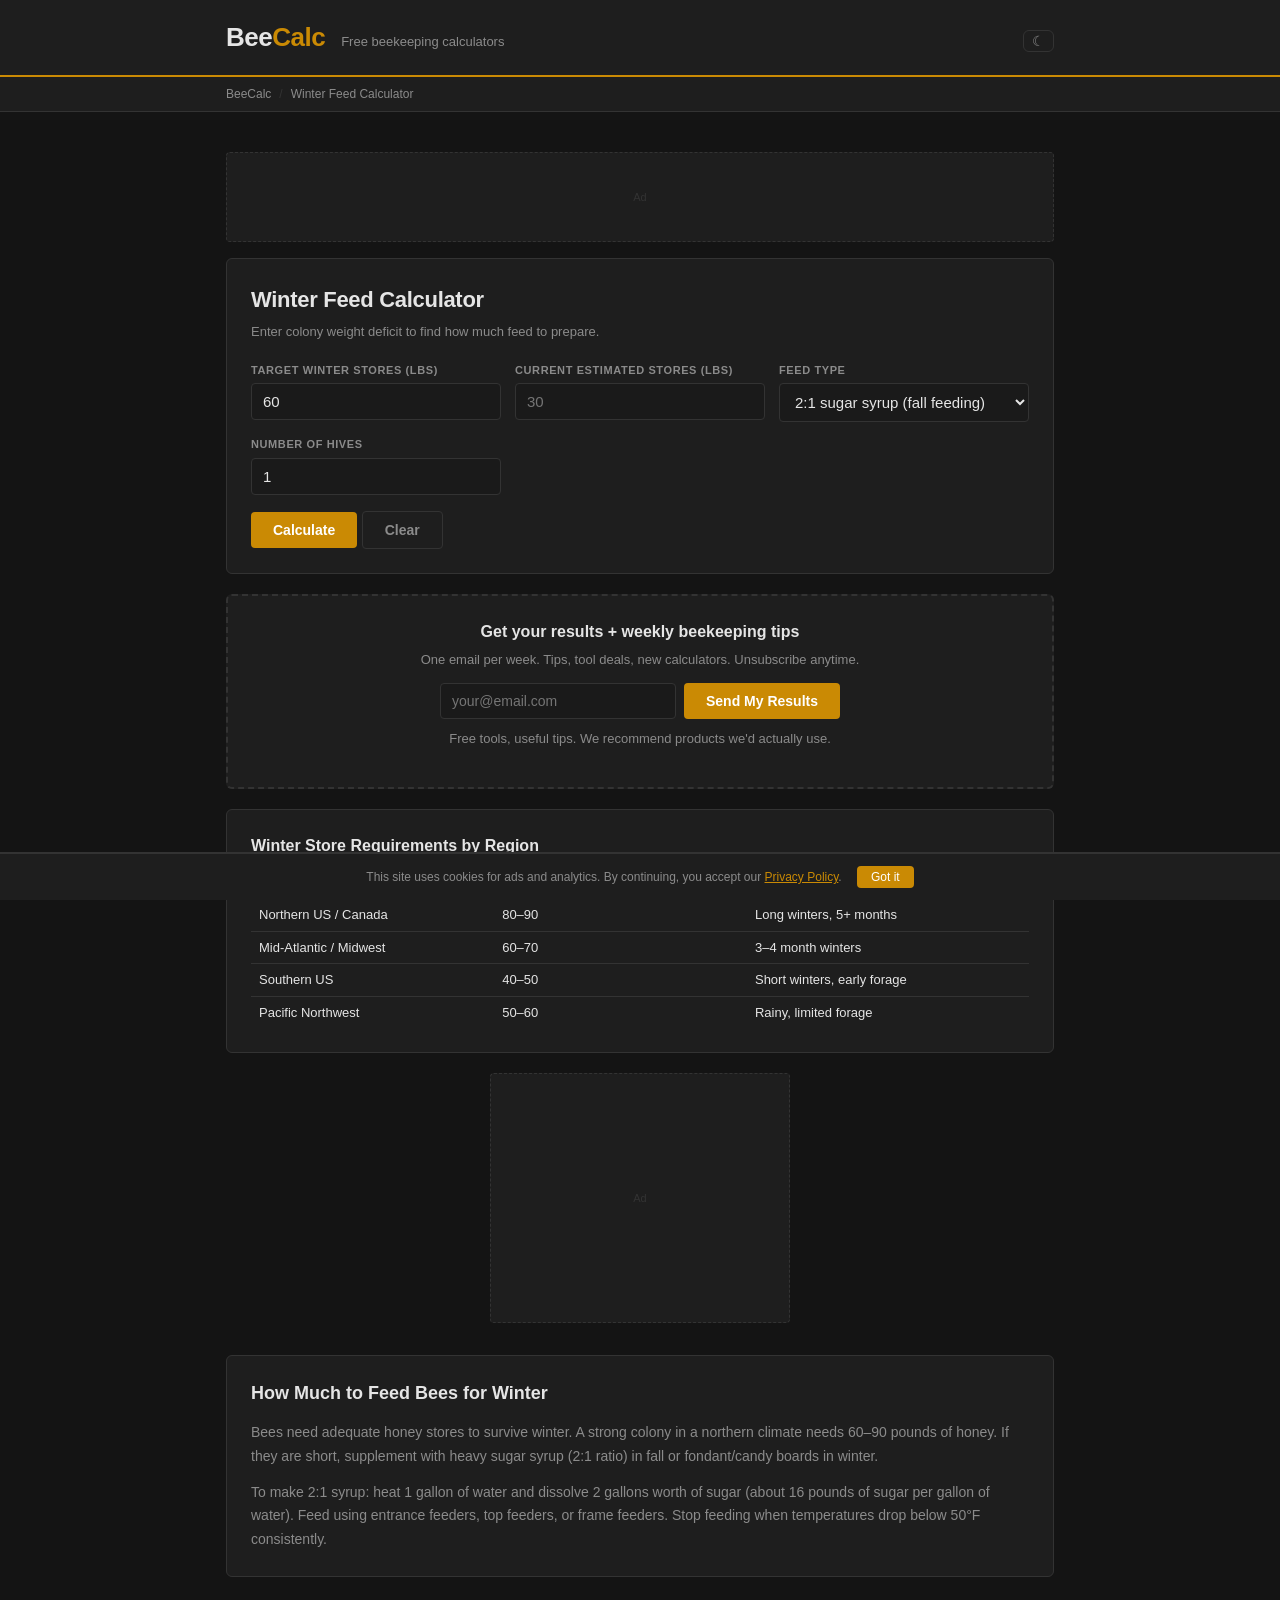
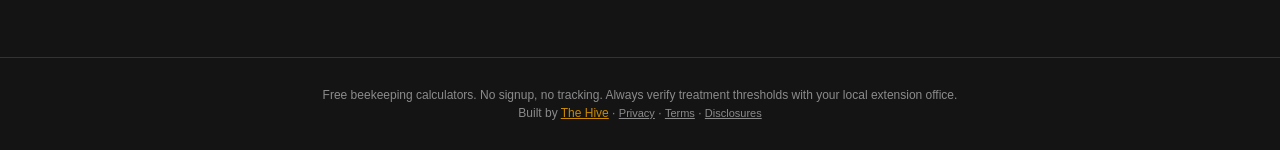
<file: winter-feed.html>
<!DOCTYPE html>
<html lang="en">
<head>
<meta charset="UTF-8">
<meta name="viewport" content="width=device-width, initial-scale=1.0">
<title>Winter Feed Calculator — BeeCalc</title>
<meta name="description" content="Winter bee feeding calculator. Calculate 2:1 sugar syrup and fondant quantities for overwintering. Free beekeeping tool.">
<meta property="og:title" content="Winter Feed Calculator — BeeCalc">
<meta property="og:description" content="Winter bee feeding calculator. Calculate 2:1 sugar syrup and fondant quantities for overwintering. Free beekeeping tool.">
<meta name="robots" content="index, follow">
<link rel="canonical" href="https://thehivemakes.github.io/hive-bee-calc/winter-feed.html">
<link rel="stylesheet" href="style.css">
<script src="js/calc-core.js"></script>
<script type="application/ld+json">
{
  "@context": "https://schema.org",
  "@type": "WebApplication",
  "name": "Winter Feed Calculator",
  "url": "https://thehivemakes.github.io/hive-bee-calc/winter-feed.html",
  "description": "Winter bee feeding calculator. Calculate 2:1 sugar syrup and fondant quantities for overwintering. Free beekeeping tool.",
  "applicationCategory": "UtilityApplication",
  "operatingSystem": "Any"
}
</script>
</head>
<body>
<header><div class="header-inner"><div class="logo">Bee<span>Calc</span></div><div class="tagline">Free beekeeping calculators</div><button onclick="toggleTheme()" style="background:none;border:1px solid var(--border);border-radius:6px;padding:2px 8px;color:var(--muted);cursor:pointer;font-size:14px;margin-left:auto;" aria-label="Toggle dark mode">&#9790;</button></div></header>
<nav><div class="nav-inner"><a href="index.html">BeeCalc</a><span class="sep">/</span><span>Winter Feed Calculator</span></div></nav>
<main>
  <div class="ad-leaderboard" id="ad-top">Ad</div>
  <div class="card">
    <h1>Winter Feed Calculator</h1>
    <p class="subtitle">Enter colony weight deficit to find how much feed to prepare.</p>
    <div class="form-grid">
      <div class="field">
        <label for="target_stores">Target winter stores (lbs)</label>
        <input type="number" id="target_stores" step="5" placeholder="60" value="60">
      </div>
      <div class="field">
        <label for="current_stores">Current estimated stores (lbs)</label>
        <input type="number" id="current_stores" step="5" placeholder="30">
      </div>
      <div class="field">
        <label for="feed_type">Feed type</label>
        <select id="feed_type"><option value="syrup21">2:1 sugar syrup (fall feeding)</option><option value="syrup11">1:1 sugar syrup (spring stimulation)</option><option value="fondant">Fondant/candy board</option></select>
      </div>
      <div class="field">
        <label for="num_hives">Number of hives</label>
        <input type="number" id="num_hives" min="1" step="1" placeholder="1" value="1">
      </div>
    </div>
    <button class="btn btn-primary" onclick="calculate()">Calculate</button>
    <button class="btn btn-ghost" onclick="clearAll()">Clear</button>
    <div class="result" id="result">
      <div class="result-row">
        <span class="result-label">Feed deficit</span>
        <span class="result-value" id="wf-deficit">—</span>
      </div>
      <div class="result-row">
        <span class="result-label">Sugar needed</span>
        <span class="result-value" id="wf-sugar">—</span>
      </div>
      <div class="result-row">
        <span class="result-label">Water needed</span>
        <span class="result-value" id="wf-water">—</span>
      </div>
      <div class="result-row">
        <span class="result-label">Total syrup volume</span>
        <span class="result-value" id="wf-total-vol">—</span>
      </div>
      <div class="result-row">
        <span class="result-label">Total for all hives</span>
        <span class="result-value" id="wf-all-hives">—</span>
      </div>
      <div class="result-note">2:1 syrup (fall): 2 parts sugar to 1 part water by weight. 1 gallon of 2:1 syrup weighs ~11.5 lbs and provides ~8 lbs of honey-equivalent stores. Target 60–90 lbs stores for northern winters, 40–60 for southern.</div>
      <div class="shop-links" style="margin-top:12px;padding-top:10px;border-top:1px solid var(--border);font-size:12px;color:var(--muted);">&#128722; Shop related: <a href="https://www.ebay.com/sch/i.html?_nkw=beekeeping+starter+kit&mkcid=1&mkrid=711-53200-19255-0&campid=5339147838&toolid=10001" target="_blank" rel="noopener" style="color:var(--accent);text-decoration:none;font-weight:600;">Beekeeping kits</a> &middot; <a href="https://www.ebay.com/sch/i.html?_nkw=beekeeping+suit&mkcid=1&mkrid=711-53200-19255-0&campid=5339147838&toolid=10001" target="_blank" rel="noopener" style="color:var(--accent);text-decoration:none;font-weight:600;">Bee suits</a> &middot; <a href="https://www.ebay.com/sch/i.html?_nkw=hive+tool+smoker&mkcid=1&mkrid=711-53200-19255-0&campid=5339147838&toolid=10001" target="_blank" rel="noopener" style="color:var(--accent);text-decoration:none;font-weight:600;">Hive tools</a><br><span style="font-size:10px;opacity:0.7;">Affiliate links — we may earn a commission at no cost to you. <a href="https://thehivemakes.com/disclosures.html" target="_blank" style="color:var(--muted);">Learn more</a></span></div>
    </div>
  </div>
  <div class="card email-capture">
    <h2>Get your results + weekly beekeeping tips</h2>
    <p>One email per week. Tips, tool deals, new calculators. Unsubscribe anytime.</p>
    <form method="POST" action="https://buttondown.com/api/emails/embed-subscribe/thehivemakes" class="capture-form">
      <input type="email" name="email" placeholder="your@email.com" required>
      <input type="hidden" name="tag" value="bee">
      <input type="hidden" name="metadata__source" value="winter-feed">
      <button type="submit" class="btn btn-primary">Send My Results</button>
    </form>
    <p class="capture-note">Free tools, useful tips. We recommend products we'd actually use.</p>
  </div>
  <div class="card">
    <h2 style="font-size:16px;font-weight:700;margin-bottom:12px;">Winter Store Requirements by Region</h2>
    <table class="ref-table" id="ref-table">
      <thead><tr><th>Region</th><th>Target Stores (lbs)</th><th>Notes</th></tr></thead>
      <tbody>
        <tr><td>Northern US / Canada</td><td>80–90</td><td>Long winters, 5+ months</td></tr>
        <tr><td>Mid-Atlantic / Midwest</td><td>60–70</td><td>3–4 month winters</td></tr>
        <tr><td>Southern US</td><td>40–50</td><td>Short winters, early forage</td></tr>
        <tr><td>Pacific Northwest</td><td>50–60</td><td>Rainy, limited forage</td></tr>
      </tbody>
    </table>
  </div>
  <div class="ad-rectangle" id="ad-mid">Ad</div>
  <div class="seo-section">
    <h2>How Much to Feed Bees for Winter</h2>
    <p>Bees need adequate honey stores to survive winter. A strong colony in a northern climate needs 60–90 pounds of honey. If they are short, supplement with heavy sugar syrup (2:1 ratio) in fall or fondant/candy boards in winter.</p>
    <p>To make 2:1 syrup: heat 1 gallon of water and dissolve 2 gallons worth of sugar (about 16 pounds of sugar per gallon of water). Feed using entrance feeders, top feeders, or frame feeders. Stop feeding when temperatures drop below 50°F consistently.</p>
  </div>
</main>
<footer>Free beekeeping calculators. No signup, no tracking. Always verify treatment thresholds with your local extension office.<br>Built by <a href="https://thehivemakes.com" style="color:var(--accent)">The Hive</a> · <a href="https://thehivemakes.com/privacy.html" style="color:var(--muted);font-size:11px;">Privacy</a> · <a href="https://thehivemakes.com/terms.html" style="color:var(--muted);font-size:11px;">Terms</a> · <a href="https://thehivemakes.com/disclosures.html" style="color:var(--muted);font-size:11px;">Disclosures</a></footer>
<div id="cookie-banner" style="display:none;position:fixed;bottom:0;left:0;right:0;background:var(--card-bg);border-top:2px solid var(--border);padding:12px 16px;font-size:12px;color:var(--muted);text-align:center;z-index:9999;">This site uses cookies for ads and analytics. By continuing, you accept our <a href="https://thehivemakes.com/privacy.html" style="color:var(--accent)">Privacy Policy</a>. <button onclick="document.getElementById('cookie-banner').style.display='none';localStorage.setItem('cookie-ok','1');" style="margin-left:12px;padding:4px 14px;background:var(--accent);color:#fff;border:none;border-radius:4px;cursor:pointer;font-size:12px;">Got it</button></div>
<script>if(!localStorage.getItem('cookie-ok'))document.getElementById('cookie-banner').style.display='block';</script>
<script>

function calculate() {
  const target = CalcCore.get('target_stores');
  const current = CalcCore.get('current_stores');
  const feedType = CalcCore.getSelect('feed_type');
  const hives = CalcCore.get('num_hives') || 1;
  if (isNaN(target)||isNaN(current)) return;

  const deficit = Math.max(0, target - current);

  let sugarLbs, waterLbs, volGal, label;
  if (feedType === 'syrup21') {
    // 2:1 syrup: 2 lbs sugar per 1 lb water. 1 gal syrup ~ 11.5 lbs, provides ~8 lbs stores
    const galNeeded = deficit / 8;
    sugarLbs = galNeeded * 11.5 * (2/3);
    waterLbs = galNeeded * 11.5 * (1/3);
    volGal = galNeeded;
    label = '2:1 syrup';
  } else if (feedType === 'syrup11') {
    const galNeeded = deficit / 6;
    sugarLbs = galNeeded * 8.3 * 0.5;
    waterLbs = galNeeded * 8.3 * 0.5;
    volGal = galNeeded;
    label = '1:1 syrup';
  } else {
    sugarLbs = deficit * 1.1;
    waterLbs = deficit * 0.15;
    volGal = 0;
    label = 'fondant';
  }

  CalcCore.set('wf-deficit', CalcCore.fmt(deficit, 0) + ' lbs per hive');
  CalcCore.set('wf-sugar', CalcCore.fmt(sugarLbs, 1) + ' lbs sugar per hive');
  CalcCore.set('wf-water', CalcCore.fmt(waterLbs, 1) + ' lbs water per hive');
  CalcCore.set('wf-total-vol', volGal > 0 ? CalcCore.fmt(volGal, 1) + ' gallons ' + label + ' per hive' : CalcCore.fmt(sugarLbs, 1) + ' lbs ' + label + ' per hive');
  CalcCore.set('wf-all-hives', hives > 1 ? CalcCore.fmt(sugarLbs * hives, 0) + ' lbs sugar total for ' + hives + ' hives' : 'Single hive');
  CalcCore.showResult();
  CalcCore.saveParams(['target_stores','current_stores','feed_type','num_hives']);
}

function clearAll() {
  ["target_stores", "current_stores", "feed_type", "num_hives"].forEach(id => {
    const el = document.getElementById(id);
    if (el) el.value = el.defaultValue || '';
  });
  document.getElementById('result').classList.remove('visible');
  history.replaceState(null, '', window.location.pathname);
}

document.addEventListener('DOMContentLoaded', () => { if (window.location.search) calculate(); });
</script>
</body>
</html>
</file>
<file: style.css>
/* BeeCalc — shared stylesheet */
/* Colors: cream yellow + honey gold */

*, *::before, *::after { box-sizing: border-box; margin: 0; padding: 0; }

:root, [data-theme="light"] {
  --bg:        #fefce8;
  --card-bg:   #ffffff;
  --accent:    #ca8a04;
  --text:      #1a1a1a;
  --muted:     #6b7280;
  --border:    #e5dfc0;
  --input-bg:  #fefdf5;
  --result-bg: #fefce8;
  --result-fg: #a16207;
  --tag-bg:    #fef9c3;
}
[data-theme="dark"] {
  --bg:        #141414;
  --card-bg:   #1e1e1e;
  --accent:    #ca8a04;
  --text:      #e5e5e5;
  --muted:     #8b8b8b;
  --border:    #333333;
  --input-bg:  #1a1a1a;
  --result-bg: #1a1a1a;
  --result-fg: #ca8a04;
  --tag-bg:    #2a2a2a;
}

body {
  font-family: -apple-system, BlinkMacSystemFont, "Segoe UI", Roboto, sans-serif;
  background: var(--bg); color: var(--text); line-height: 1.5; min-height: 100vh;
  transition: background-color 0.3s, color 0.3s;
}
header { background: var(--card-bg); border-bottom: 2px solid var(--accent); padding: 18px 0; }
.header-inner {
  max-width: 860px; margin: 0 auto; padding: 0 16px;
  display: flex; align-items: baseline; gap: 16px;
}
.logo { font-size: 26px; font-weight: 800; letter-spacing: -0.5px; color: var(--text); }
.logo span { color: var(--accent); }
.tagline { font-size: 13px; color: var(--muted); }
nav { background: var(--card-bg); border-bottom: 1px solid var(--border); padding: 8px 0; }
.nav-inner {
  max-width: 860px; margin: 0 auto; padding: 0 16px;
  display: flex; gap: 8px; align-items: center; font-size: 12px; color: var(--muted);
}
.nav-inner a { color: var(--muted); text-decoration: none; }
.nav-inner a:hover { color: var(--accent); }
.nav-inner .sep { color: var(--border); }
main { max-width: 860px; margin: 0 auto; padding: 24px 16px 48px; }
.card {
  background: var(--card-bg); border: 1px solid var(--border); border-radius: 6px;
  padding: 24px; margin-bottom: 20px;
}
.card h1 { font-size: 22px; font-weight: 700; margin-bottom: 6px; letter-spacing: -0.3px; }
.card .subtitle { font-size: 13px; color: var(--muted); margin-bottom: 20px; }
.form-grid {
  display: grid; grid-template-columns: repeat(auto-fill, minmax(200px, 1fr));
  gap: 14px; margin-bottom: 16px;
}
.field { display: flex; flex-direction: column; gap: 5px; }
.field label {
  font-size: 11px; font-weight: 600; text-transform: uppercase;
  letter-spacing: 0.6px; color: var(--muted);
}
.field input, .field select {
  background: var(--input-bg); border: 1px solid var(--border); border-radius: 4px;
  color: var(--text); font-size: 15px; padding: 9px 11px; width: 100%;
  transition: border-color 0.15s;
}
.field input:focus, .field select:focus { outline: none; border-color: var(--accent); }
.field select option { background: var(--input-bg); }
.radio-group { display: flex; gap: 12px; margin-bottom: 16px; flex-wrap: wrap; }
.radio-group label {
  display: flex; align-items: center; gap: 6px; font-size: 13px; color: var(--text);
  cursor: pointer; padding: 6px 12px; border: 1px solid var(--border);
  border-radius: 4px; transition: border-color 0.15s;
}
.radio-group input[type="radio"] { accent-color: var(--accent); }
.radio-group label:has(input:checked) { border-color: var(--accent); background: var(--tag-bg); }
.btn {
  display: inline-block; padding: 10px 22px; font-size: 14px; font-weight: 600;
  border: none; border-radius: 4px; cursor: pointer; transition: background 0.15s;
  text-decoration: none;
}
.btn-primary { background: var(--accent); color: #fff; }
.btn-primary:hover { opacity: 0.85; }
.btn-ghost { background: transparent; border: 1px solid var(--border); color: var(--muted); }
.btn-ghost:hover { border-color: var(--accent); color: var(--text); }
.result {
  background: var(--result-bg); border: 1px solid var(--border); border-radius: 4px;
  padding: 16px 20px; margin-top: 16px; display: none;
}
.result.visible { display: block; }
.result-row {
  display: flex; justify-content: space-between; align-items: baseline;
  padding: 5px 0; border-bottom: 1px solid var(--border); gap: 12px;
}
.result-row:last-child { border-bottom: none; }
.result-label { font-size: 12px; color: var(--muted); flex-shrink: 0; }
.result-value { font-size: 16px; font-weight: 700; color: var(--result-fg); text-align: right; }
.result-note {
  font-size: 12px; color: var(--muted); margin-top: 10px; line-height: 1.6;
  padding-top: 10px; border-top: 1px solid var(--border);
}
.ref-table { width: 100%; border-collapse: collapse; font-size: 13px; margin-top: 6px; }
.ref-table th {
  font-size: 11px; font-weight: 600; text-transform: uppercase; letter-spacing: 0.5px;
  color: var(--muted); text-align: left; padding: 6px 8px; border-bottom: 1px solid var(--border);
}
.ref-table td { padding: 6px 8px; border-bottom: 1px solid var(--border); color: var(--text); }
.ref-table tr:last-child td { border-bottom: none; }
.ref-table tr.highlight td { color: var(--accent); font-weight: 600; }
.ad-leaderboard {
  width: 100%; height: 90px; background: var(--card-bg); border: 1px dashed var(--border);
  border-radius: 4px; display: flex; align-items: center; justify-content: center;
  font-size: 11px; color: var(--border); margin: 16px 0;
}
.ad-rectangle {
  width: 300px; height: 250px; background: var(--card-bg); border: 1px dashed var(--border);
  border-radius: 4px; display: flex; align-items: center; justify-content: center;
  font-size: 11px; color: var(--border); margin: 16px auto;
}
.tools-grid {
  display: grid; grid-template-columns: repeat(auto-fill, minmax(220px, 1fr));
  gap: 14px; margin: 20px 0;
}
.tool-card {
  background: var(--card-bg); border: 1px solid var(--border); border-radius: 6px;
  padding: 18px; text-decoration: none; color: var(--text);
  transition: border-color 0.15s, transform 0.15s; display: block;
}
.tool-card:hover { border-color: var(--accent); transform: translateY(-2px); }
.tool-card h3 { font-size: 15px; font-weight: 700; margin-bottom: 4px; }
.tool-card p { font-size: 12px; color: var(--muted); }
.tool-card-tag {
  display: inline-block; background: var(--tag-bg); color: var(--accent);
  font-size: 10px; font-weight: 700; text-transform: uppercase; letter-spacing: 0.6px;
  padding: 2px 6px; border-radius: 3px; margin-bottom: 8px;
}
.hero {
  background: var(--card-bg); border: 1px solid var(--border); border-radius: 6px;
  padding: 32px 24px; margin-bottom: 24px; text-align: center;
}
.hero h1 { font-size: 32px; font-weight: 800; letter-spacing: -0.5px; margin-bottom: 10px; }
.hero h1 span { color: var(--accent); }
.hero p { font-size: 15px; color: var(--muted); max-width: 520px; margin: 0 auto; line-height: 1.6; }
.badge {
  display: inline-block; background: var(--tag-bg); color: var(--accent);
  font-size: 11px; font-weight: 700; text-transform: uppercase; letter-spacing: 0.8px;
  padding: 3px 8px; border-radius: 3px; margin-bottom: 14px;
}
.seo-section {
  background: var(--card-bg); border: 1px solid var(--border); border-radius: 6px;
  padding: 24px; margin-top: 32px;
}
.seo-section h2 { font-size: 18px; font-weight: 700; margin-bottom: 14px; }
.seo-section p { font-size: 14px; color: var(--muted); margin-bottom: 12px; line-height: 1.7; }
.seo-section p:last-child { margin-bottom: 0; }
.email-capture {
  background: var(--card-bg); border: 2px dashed var(--border); border-radius: 6px;
  padding: 24px; margin-top: 20px; text-align: center;
}
.email-capture h2 { font-size: 16px; font-weight: 700; margin-bottom: 6px; }
.email-capture > p { font-size: 13px; color: var(--muted); margin-bottom: 14px; }
.capture-form {
  display: flex; gap: 8px; max-width: 400px; margin: 0 auto;
}
.capture-form input[type="email"] {
  flex: 1; background: var(--input-bg); border: 1px solid var(--border); border-radius: 4px;
  color: var(--text); font-size: 14px; padding: 9px 11px;
}
.capture-form input[type="email"]:focus { outline: none; border-color: var(--accent); }
.capture-note { font-size: 11px; color: var(--muted); margin-top: 10px; }
@media (max-width: 480px) {
  .capture-form { flex-direction: column; }
}
footer {
  text-align: center; padding: 28px 16px; font-size: 12px; color: var(--muted);
  border-top: 1px solid var(--border); margin-top: 32px;
}
@media (max-width: 600px) {
  .form-grid { grid-template-columns: 1fr 1fr; }
  .tools-grid { grid-template-columns: 1fr 1fr; }
  .header-inner { flex-direction: column; gap: 4px; }
  .result-row { flex-direction: column; gap: 2px; }
  .result-value { text-align: left; }
}
@media (max-width: 400px) {
  .form-grid { grid-template-columns: 1fr; }
  .tools-grid { grid-template-columns: 1fr; }
}
@media print {
  header, nav, footer, .ad-leaderboard, .ad-rectangle, .btn { display: none; }
  .result { display: block !important; border: 1px solid #000; }
  body { background: #fff; color: #000; }
}
</file>
